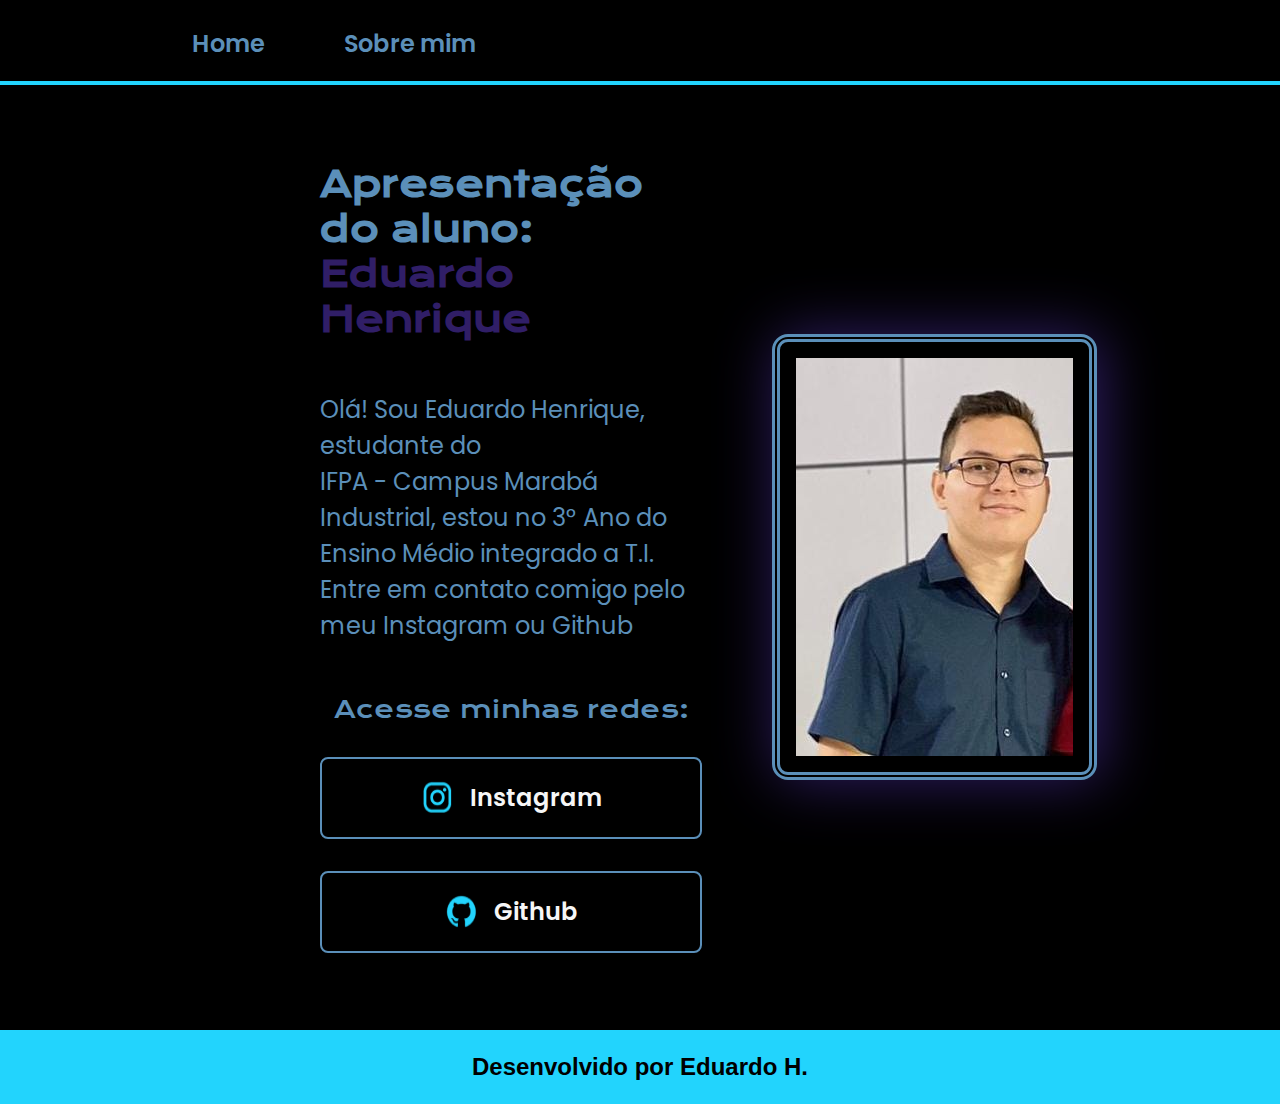
<file: index.html>
<!DOCTYPE html>
<html lang="pt-br">

<head>
    <meta charset="UTF-8">
    <meta http-equiv="X-UA-Compatible" content="IE=edge">
    <meta name="viewport" content="width=device-width, initial-scale=1.0">
    <link rel="stylesheet" href="assets/style/style.css">
    <title>Projeto Figma</title>
</head>

<body>
    <header class="cabecalho">
        <nav class="cabecalho-menu">
            <a class="cabecalho-menu-link" href="index.html">Home</a>
            <a class="cabecalho-menu-link" href="about.html">Sobre mim</a>
        </nav>

    </header>
    <main class="apresentacao">


        <section class="apresentacao-conteudo">
            <h1 class="apresentacao-conteudo-titulo">Apresentação do aluno: <strong class="titulo-destaque"> Eduardo
                    Henrique</strong></h1>
            <p class="apresentacao-conteudo-texto">Olá! Sou Eduardo Henrique, estudante do <br>IFPA - Campus Marabá
                Industrial,
                estou no 3° Ano do Ensino Médio integrado a T.I. Entre em contato comigo pelo meu Instagram ou Github
            </p>
            <div class="apresentacao-links">
                <h2 class="apresentacao-links-subtitulo">Acesse minhas redes: </h2>
                <a class="apresentacao-links-link" href="https://instagram.com/edu.mardo?igshid=ZDdkNTZiNTM="><img
                        src="assets/imagens/instagram.png" alt="logo-insta">Instagram</a>
                <a class="apresentacao-links-link" href="https://github.com/edumardo15"><img
                        src="assets/imagens/github.png" alt="logo-github">Github</a>
            </div>
        </section>
            <img class="apresentacao-img borda-img" src="assets/imagens/img-projeto hudson.jpg" alt="aluno-imagem">

    </main>
    <footer class="rodape">
        <p><Strong>Desenvolvido por Eduardo H.</Strong></p>
    </footer>
</body>

</html>
</file>
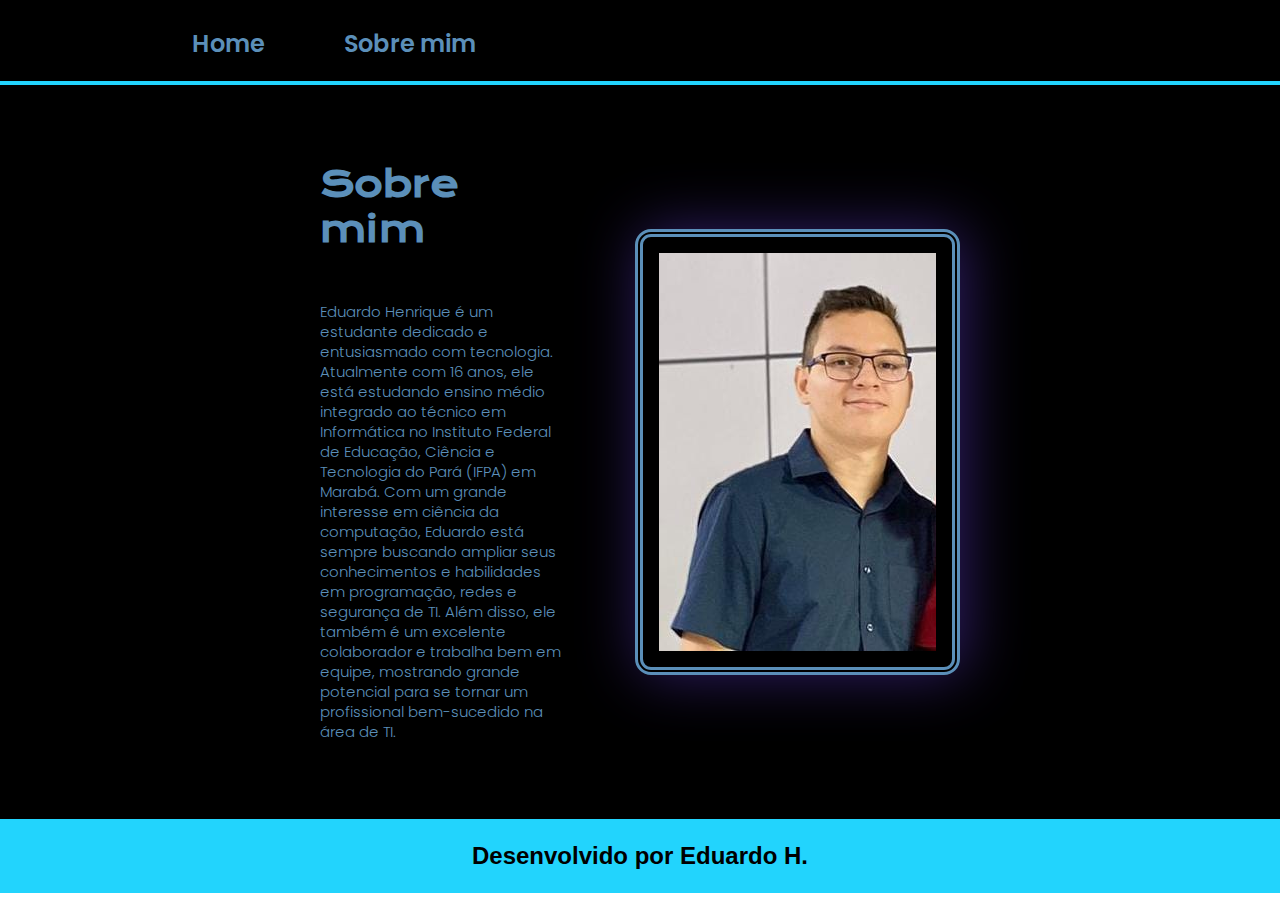
<file: about.html>
<!DOCTYPE html>
<html lang="pt-br">

<head>
    <meta charset="UTF-8">
    <meta http-equiv="X-UA-Compatible" content="IE=edge">
    <meta name="viewport" content="width=device-width, initial-scale=1.0">
    <link rel="stylesheet" href="assets/style/style.css">
    <title>Sobre mim</title>
</head>
<body>
    <header class="cabecalho"> 
        <nav class="cabecalho-menu">
            <a class="cabecalho-menu-link" href="index.html">Home</a>
            <a class="cabecalho-menu-link" href="about.html">Sobre mim</a>
        </nav>
    </header>
    <main class="apresentacao">
        <section class="apresentacao-conteudo">
            <h1 class="apresentacao-conteudo-titulo">Sobre mim</h1>
            <p class="apresentacao-conteudo-texto-sobremim">Eduardo Henrique é um estudante dedicado e entusiasmado com
                tecnologia. Atualmente com 16 anos, ele está estudando ensino médio integrado ao técnico em Informática
                no Instituto Federal de Educação, Ciência e Tecnologia do Pará (IFPA) em Marabá. Com um grande interesse
                em ciência da computação, Eduardo está sempre buscando ampliar seus conhecimentos e habilidades em
                programação, redes e segurança de TI. Além disso, ele também é um excelente colaborador e trabalha bem
                em equipe, mostrando grande potencial para se tornar um profissional bem-sucedido na área de TI.</p>
        </section>
            <img class="apresentacao-img borda-img" src="assets/imagens/img-projeto hudson.jpg" alt="aluno-imagem">
    </main>
    <footer class="rodape">
        <p><Strong>Desenvolvido por Eduardo H.</Strong></p>
    </footer>
</body>

</html>
</file>
<file: assets/style/style.css>
@import url('https://fonts.googleapis.com/css2?family=Krona+One&family=Poppins&display=swap');

:root {
    --cor-total: black;
    --cor-primaria: #5B8FB9;
    --cor-segundaria: #03001C;
    --cor-tercearia: #301E67;
    --fonte-principal: 'Krona One', 'sans-serif';
    --fonte-segundaria: 'Poppins', 'sans-serif';
    --cor-hover: #272727;
}

* {
    margin: 0;
    padding: 0;
}

.cabecalho {
    background-color: var(--cor-total);
    padding: 2% 2% 1.6% 15%;
    border-bottom: 4px solid #22D4FD;
}

.cabecalho-menu {
    display: flex;
    gap: 80px;
}

.cabecalho-menu-link {
    font-family: var(--fonte-segundaria);
    font-weight: 600;
    font-size: 24px;
    color: var(--cor-primaria);
    text-decoration: none;
}

.titulo-destaque {
    color: var(--cor-tercearia);
}


.apresentacao {
    padding: 6% 25%;
    box-sizing: border-box;
    background-color: var(--cor-total);
    color: var(--cor-primaria);
    display: flex;
    align-items: center;
    justify-content: space-between;
}

.apresentacao-conteudo {
    width: 615px;
    display: flex;
    flex-direction: column;
    gap: 50px;
}

.apresentacao-conteudo-titulo {
    font-size: 35px;
    font-family: var(--fonte-principal);
}

.apresentacao-conteudo-texto {
    font-style: normal;
    font-weight: 400;
    line-height: 36px;
    font-size: 24px;
    font-family: var(--fonte-segundaria);
}

.apresentacao-conteudo-texto-sobremim{
    font-style: normal;
    font-weight: 300;
    line-height: 20px;
    font-size: 15px;
    font-family: var(--fonte-segundaria);
}

.apresentacao-links {
    display: flex;
    flex-direction: column;
    justify-content: space-between;
    align-items: center;
    gap: 32px;
}

.apresentacao-links-subtitulo {
    font-family: var(--fonte-principal);
    font-weight: 400;
    size: 24px;
}

.apresentacao-links-link {
    display: flex;
    justify-content: center;
    gap: 16px;
    border: 2px solid var(--cor-primaria);
    width: 378px;
    text-align: center;
    border-radius: 8px;
    font-size: 24px;
    font-weight: 600;
    padding: 21.5px 0;
    text-decoration: none;
    color: #F6F6F6;
    font-family: var(--fonte-segundaria);
}

.apresentacao-links-link:hover {
    background-color: var(--cor-hover);
}

.borda-img {
    border-radius: 16px;
    padding: 1em;
    border: 8px double var(--cor-primaria);
    box-shadow: 0px 0px, 5px 0px 60px var(--cor-tercearia);
}

.apresentacao-img {
    margin-left: 70px;
    width: 300px;
    border-radius: 16px;
}

.rodape {
    color: var(--cor-total);
    background-color: #22D4FD;
    padding: 23px;
    text-align: center;
    font-family: 'Montserrat', sans-serif;
    font-size: 24px;
    font-weight: 400;
}
</file>
